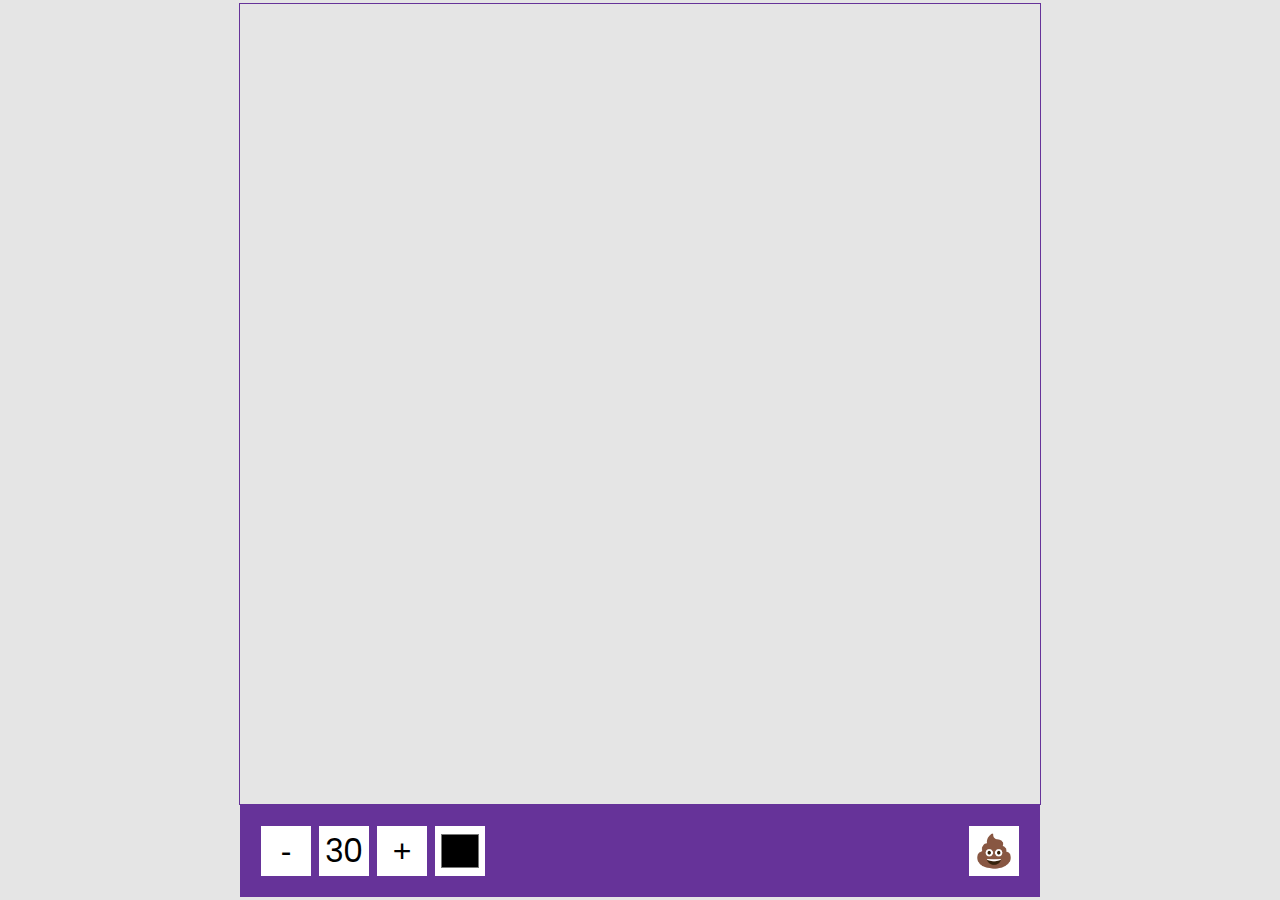
<file: drawingApp/index.html>
<!DOCTYPE html>
<html lang="en">

<head>
    <meta charset="UTF-8">
    <meta http-equiv="X-UA-Compatible" content="IE=edge">
    <meta name="viewport" content="width=device-width, initial-scale=1.0">
    <link rel="stylesheet" href="style.css">
    <script src="script.js" defer></script>
    <title>Drawing App</title>
</head>

<body>
    <canvas id="canvas" width="800" height="800"></canvas>
    <div class="toolbox">
        <button class="decrease" id="decrease">-</button>
        <span id="size">30</span>
        <button class="increase" id="increase">+</button>
        <input type="color" id="color">
        <button id="clear">💩</button>
    </div>
</body>

</html>
</file>
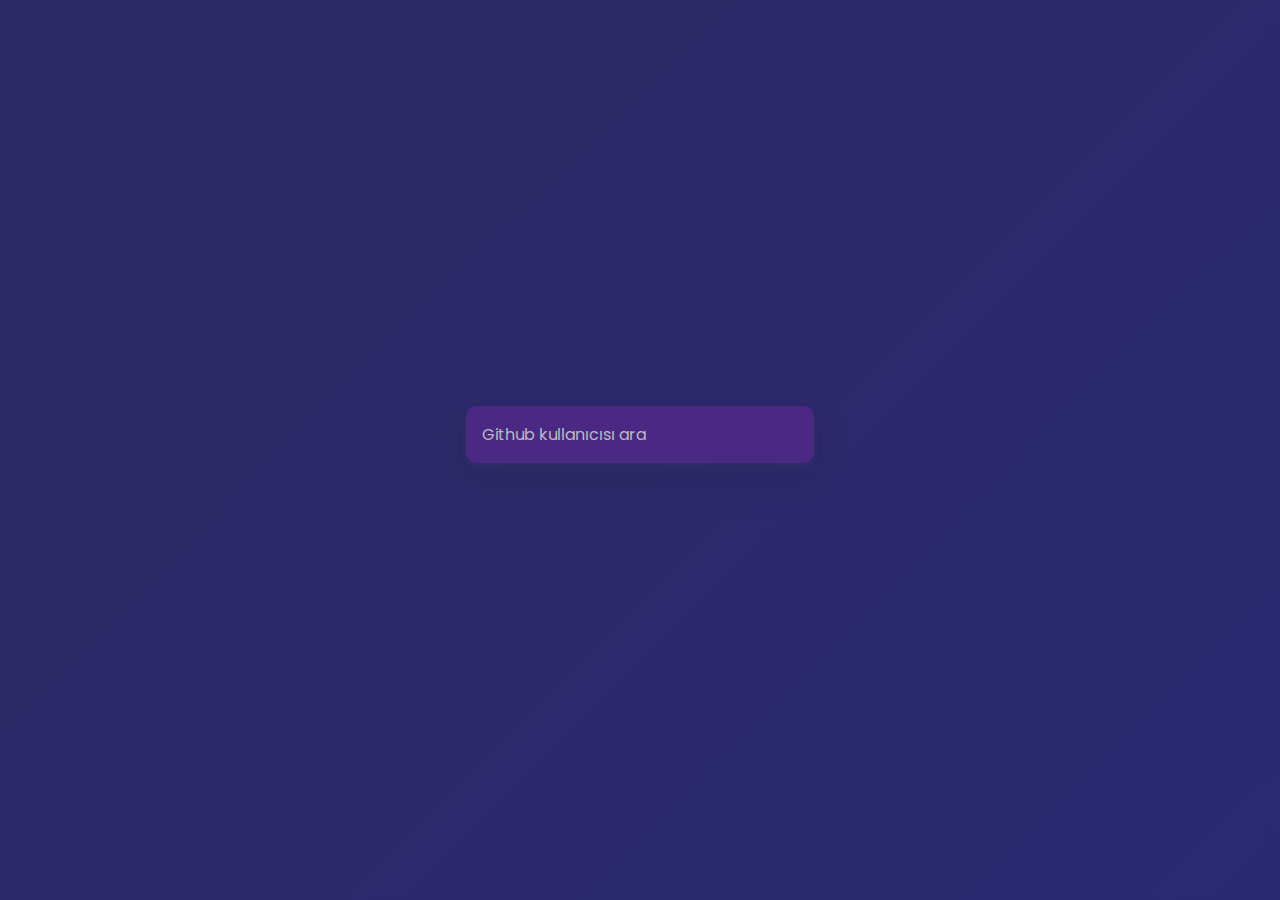
<file: github-profile/index.html>
<!DOCTYPE html>
<html lang="en">

<head>
    <meta charset="UTF-8">
    <meta http-equiv="X-UA-Compatible" content="IE=edge">
    <meta name="viewport" content="width=device-width, initial-scale=1.0">
    <link rel="stylesheet" href="style.css">
    <script src="script.js" defer></script>
    <title>Github Profile</title>
</head>

<body>
    <form id="form">
        <input type="text" id="search" placeholder="Github kullanıcısı ara">
    </form>
    <main id="main"></main>
</body>

</html>
</file>
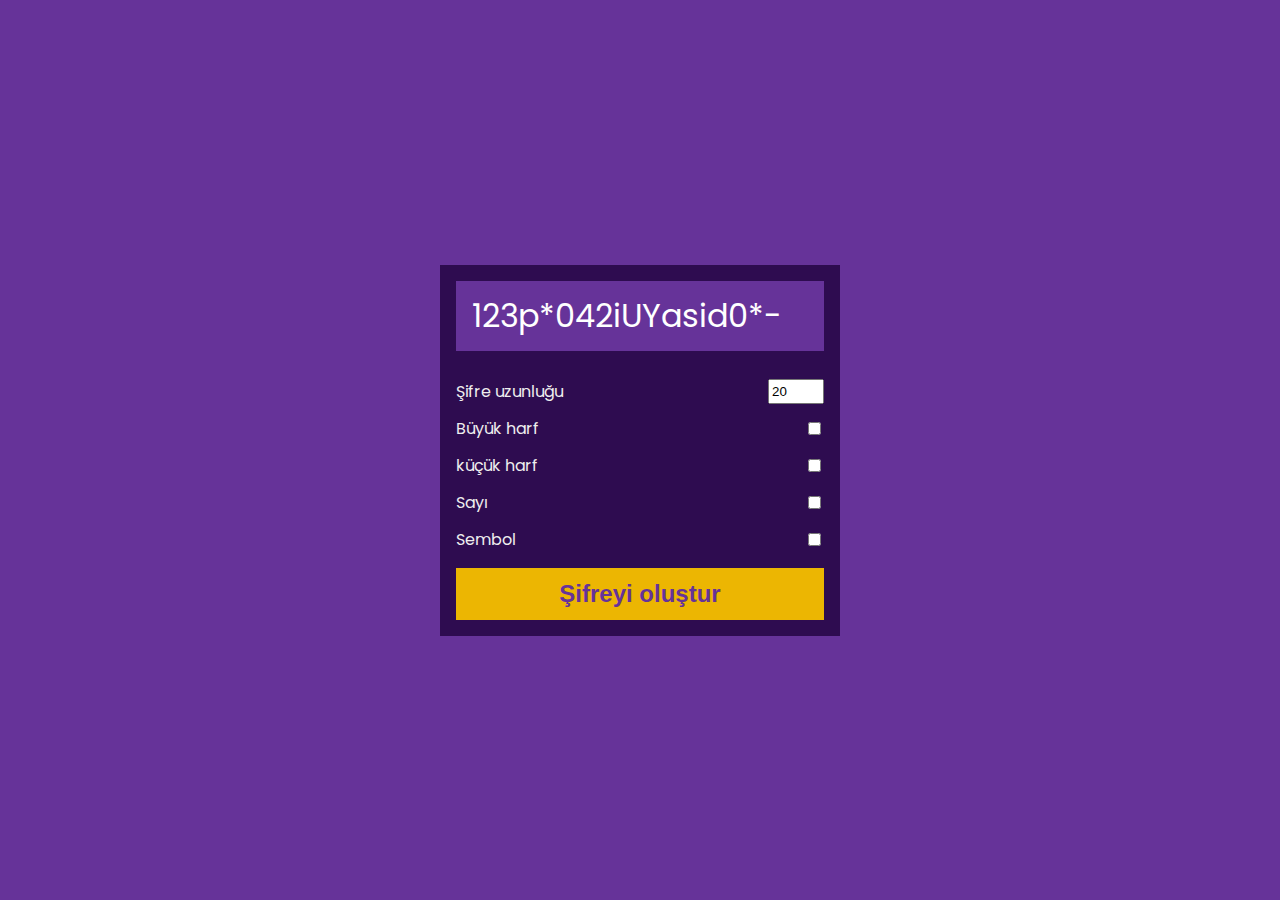
<file: passwordGenerator/index.html>
<!DOCTYPE html>
<html lang="en">

<head>
    <meta charset="UTF-8">
    <meta http-equiv="X-UA-Compatible" content="IE=edge">
    <meta name="viewport" content="width=device-width, initial-scale=1.0">
    <link rel="stylesheet" href="style.css">
    <script src="script.js" defer></script>
    <title>Password Generator</title>
</head>

<body>
    <div class="pw-container">
        <div class="pw-header">
            <div class="pw" id="pw">
                123p*042iUYasid0*-
                <button id="copy">kopyala</button>
            </div>
        </div>

        <div class="pw-body">
            <div class="form-control">
                <label for="len"> Şifre uzunluğu </label>
                <input id="len" value="20" type="number" min="4" max="40">
            </div>

            <div class="form-control">
                <label for="upper"> Büyük harf </label>
                <input id="upper" type="checkbox">
            </div>

            <div class="form-control">
                <label for="lower">küçük harf</label>
                <input id="lower" type="checkbox">
            </div>

            <div class="form-control">
                <label for="number">Sayı</label>
                <input id="number" type="checkbox">
            </div>

            <div class="form-control">
                <label for="symbol">Sembol</label>
                <input id="symbol" type="checkbox">
            </div>
            <button class="generate" id="generate">Şifreyi oluştur</button>
        </div>
    </div>
</body>

</html>
</file>
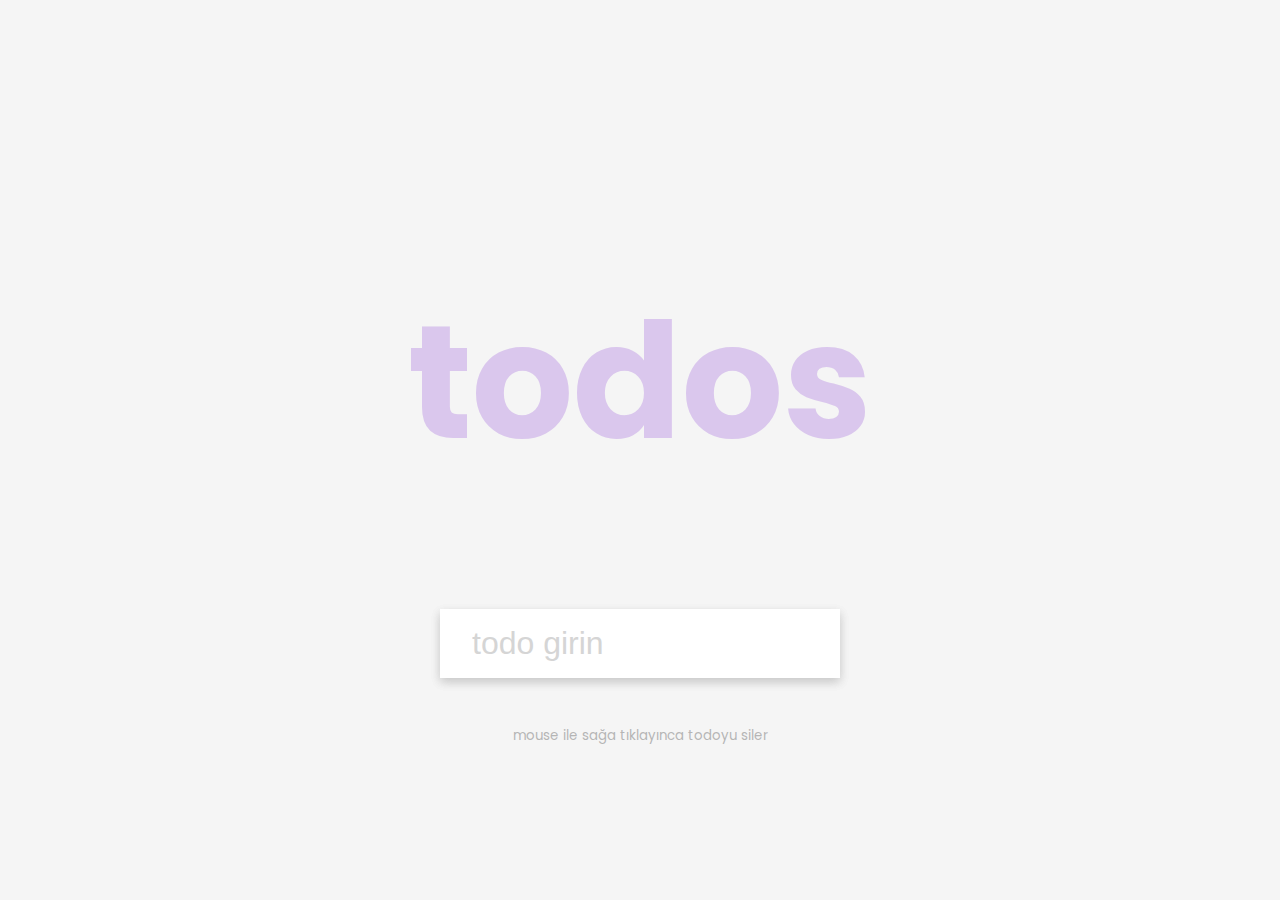
<file: todoList/index.html>
<!DOCTYPE html>
<html lang="en">
<head>
    <meta charset="UTF-8">
    <meta http-equiv="X-UA-Compatible" content="IE=edge">
    <meta name="viewport" content="width=device-width, initial-scale=1.0">
    <title>Todo List</title>
    <link rel="stylesheet" href="style.css">
    <script src="script.js" defer></script>
</head>
<body>
    <h1>todos</h1>
    <form id="form">
        <input type="text"  id="input" class="input" placeholder="todo girin" autocomplete="off">
        <ul class="todos" id="todos"></ul>
    </form>
    <small> mouse ile sağa tıklayınca todoyu siler</small>

</body>
</html>
</file>
<file: drawingApp/style.css>
@import url("https://fonts.googleapis.com/css2?family=Poppins:wght@200;400;600&display=swap");

* {
    box-sizing: border-box;
}

body {
    background-color: #e5e5e5;
    display: flex;
    flex-direction: column;
    align-items: center;
    justify-content: center;
    font-family: "Poppins", sans-serif;
    margin: 0;
    min-height: 100vh;
}
canvas{
    border: 1px solid rebeccapurple;
}
.toolbox{
    border: 1px solid rebeccapurple;
    background-color: rebeccapurple;
    display: flex;
    padding: 1rem;
    width: 800px;
}
.toolbox > *{
    background-color: #fff;
    border: none;
    display: inline-flex;
    align-items: center;
    justify-content: center;
    font-size: 2rem;
    margin: .25rem;
    padding: .25rem;
    width: 50px;
    height: 50px;
}
.toolbox > *:last-child{
    margin-left: auto;
}
</file>
<file: github-profile/style.css>
@import url("https://fonts.googleapis.com/css2?family=Poppins:wght@200;400;600&display=swap");

* {
    box-sizing: border-box;
}

body {
    background-color: #2a2a72;
    background-image: linear-gradient(315deg, #2a2a72 0%, #2e2a68 74%);
    display: flex;
    flex-direction: column;
    align-items: center;
    justify-content: center;
    font-family: "Poppins", sans-serif;
    margin: 0;
    min-height: 100vh;
}
input{
    background-color: #4c2885;
    border-radius: 10px;
    border: none;
    box-shadow: 0 5px 10px rgba(154, 160, 185, 0.05),
    0 15px 40px rgba(0, 0, 0, 0.1);
    color: white;
    font-family: inherit;
    font-size: 1rem;
    padding: 1rem;
    margin-bottom: 2rem;
}
input::placeholder{
    color: #bbb;
}
input:focus{
    outline: none;
}
.card{
    background-color: #4c2885;
    background-image: linear-gradient(315deg, #4c2885 0%, #4c11ac 100%);
    box-shadow: 0 5px 10px rgba(154, 160, 185, 0.05),
    0 15px 40px rgba(0, 0, 0, 0.1);
    border-radius: 20px;
    display: flex;
    padding: 3rem;
    max-width: 800px;
}
/* .img-container{
    display: flex;
    align-items: center;
    justify-content: center;
} */
.avatar{
    border: 10px solid #2a2a72;
    border-radius: 50%;
    width: 150px;
    height: 150px;   
}
.user-info{
    color: #eee;
    margin-left: 2rem;
}
.user-info h2{
    margin-top: 0;
}
.user-info ul{
    display: flex;
    justify-content: space-between;
    list-style-type: none;
    padding: 0;
    max-width: 400px;
}
.user-info ul li{
    display: flex;
    align-items: center;
}
.user-info ul strong{
    font-size: .9rem;
    margin-left: .5rem;
}
.repo{
    background-color: #2a2a72;
    display: inline-block;
    border-radius: 5px;
    color: white;
    font-size: .7rem;
    padding: .25rem .5rem;
    margin-right: .5rem;
    margin-bottom: .5rem;
    text-decoration: none;
}
</file>
<file: passwordGenerator/style.css>
@import url("https://fonts.googleapis.com/css2?family=Poppins:wght@200;400;600&display=swap");
* {
    box-sizing: border-box;
}
body {
    background-color: rebeccapurple;
    color: white;
    display: flex;
    align-items: center;
    justify-content: center;
    font-family: "Poppins", sans-serif;
    margin: 0;
    min-height: 100vh;
}
.pw-container{
    background-color: rgb(46, 12, 80);
    width: 400px;
    box-shadow: 0 4px 10px rgba(0,0,0i 0.5);
}
.pw-header{
    padding: 1rem;
}
.pw{
    background-color: rebeccapurple;
    display: flex;
    font-size: 2rem;
    align-items: center;
    position: relative;
    height: 70px;
    width: 100%;
    padding: 1rem;
}
.pw button{
    background-color: white;
    border: none;
    color: rgb(29, 2, 56);
    cursor: pointer;
    font-weight: bold;

    padding: .25rem;
    font-family: inherit;
    position: absolute;
    top: 0;
    right: 0;
    transform: translate(0, -50%);
    transition: opacity .2s ease, transform .2s ease;
    opacity: 0;
}
.pw:hover button{
    opacity: 1;
    transform:translate(0, -80%);
}
.pw-body{
    padding: 0 1rem 1rem;
}
.form-control{
    color: #eee;
    display: flex;
    justify-content: space-between;
    margin: .75rem 0;
}
.generate{
    background-color: #ecb602;
    border: none;
    color: rebeccapurple;
    display: block;
    font-size: 1.5rem;
    font-weight: bold;
    padding: .75rem;
    margin-top: 1rem;
    width: 100%;
}
</file>
<file: todoList/style.css>
@import url("https://fonts.googleapis.com/css2?family=Poppins:wght@200;400;600&display=swap");

* {
    box-sizing: border-box;
}

body {
    color: #777;
    background-color: #f5f5f5;
    display: flex;
    flex-direction: column;
    align-items: center;
    justify-content: center;
    font-family: "Poppins", sans-serif;
    margin: 0;
    min-height: 100vh;
}
h1{
    color: rgb(179, 131, 226);
    font-size: 10rem;
    text-align: center;
    opacity: 0.4;
}
form{
    box-shadow: 0 4px 10px rgba(0, 0, 0, 0.1);
    max-width: 100%;
    width: 400px;
}
.input{
    border: none;
    box-shadow: 0 4px 10px rgba(0, 0, 0, 0.1);
    font-size: 2rem;
    padding: 1rem 2rem;
    display: block;
    width: 100%;
}
.input::placeholder{
    color: #d5d5d5;
}
.todos {
    background-color: #fff;
    padding: 0;
    margin: 0;
    list-style-type: none;
}
.todos li{
    border-top: 1px solid #e5e5e5;
    cursor: pointer;
    font-size: 1.5rem;
    padding: 1rem 2rem;
}
.todos li.completed{
    color: #b5b5b5;
    text-decoration: line-through;
}
small{
    margin-top: 3rem;
    color: #b5b5b5;
}
</file>
